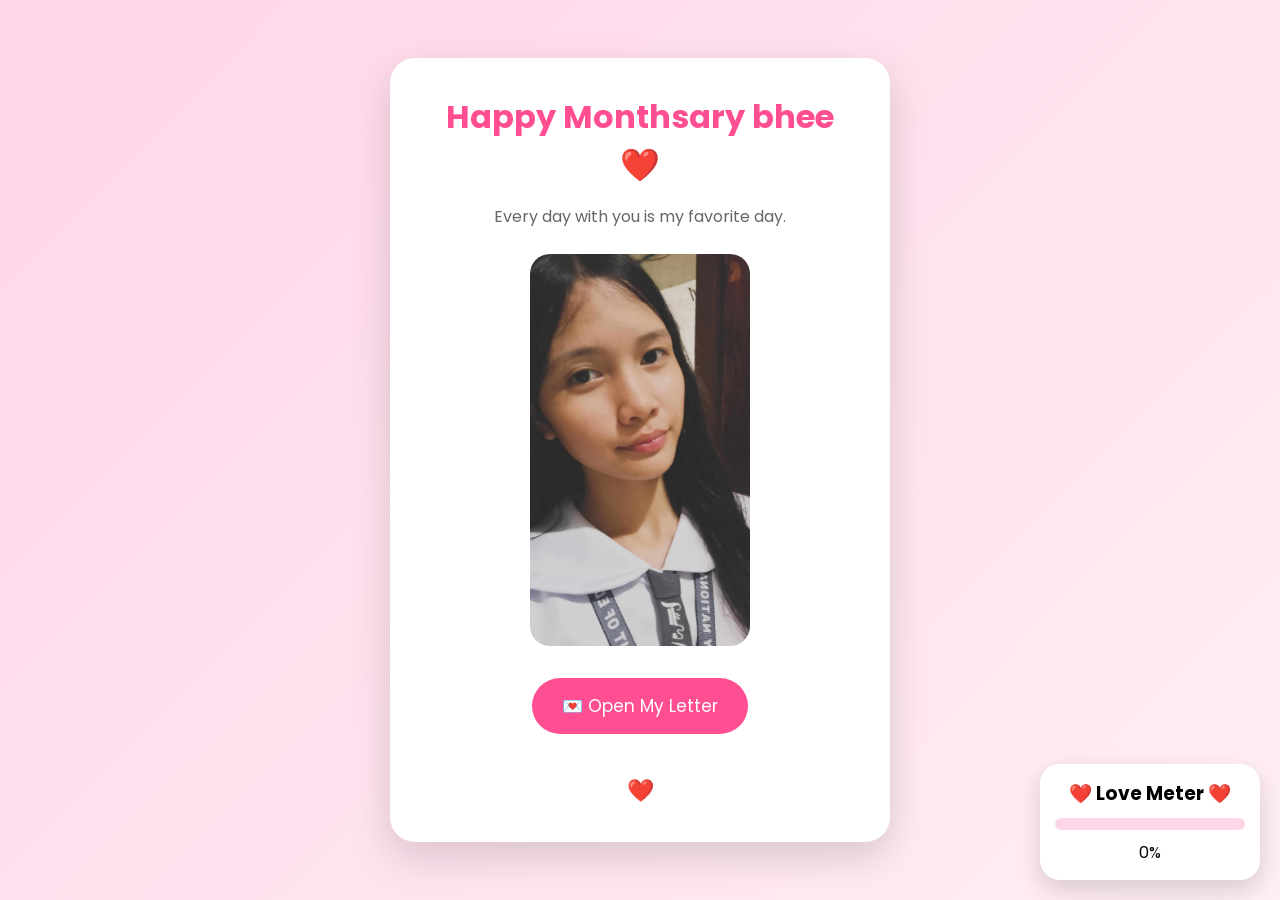
<file: index.html>
<!DOCTYPE html>
<html lang="en">
<head>
    <meta charset="UTF-8">
    <meta name="viewport" content="width=device-width, initial-scale=1.0">
    <title>Happy Monthsary Babyyy ❤️</title>

    <link rel="stylesheet" href="style.css">

    <link rel="preconnect" href="https://fonts.googleapis.com">
    <link rel="preconnect" href="https://fonts.gstatic.com" crossorigin>

    <link href="https://fonts.googleapis.com/css2?family=Poppins:wght@300;500;700&display=swap" rel="stylesheet">
</head>

<body>

    <div id="infiniteLove">

    <h2>❤️ Akong Love Meter ❤️</h2>

    <h1>∞</h1>

    <p>babyyy...</p>

    <h2>Akong love sa imo kay dili 100%.</h2>

    <p>Kay if 100% ra kay ma stop ra ara.</p>

    <p>Mao ni akong love sa imo^^.</p>

    <h1>♾️❤️</h1>

    <p>INFINITY MWEHEHEHEHE, never ending.</p>

</div>

    <div id="loveMeter">
    <h3>❤️ Love Meter ❤️</h3>

    <div id="meterBar">
        <div id="meterFill"></div>
    </div>

    <p id="meterText">0%</p>
</div>

    <div id="nightMessage">
    🌙 Good night, my babyyy. You're my favorite dream. ❤️
    </div>

    <div class="container">

        <h1>
        Happy Monthsary bhee
        <span id="secretButton">❤️</span>
        </h1>

        <p class="subtitle">
        Every day with you is my favorite day.
        </p>

        <img id="slideshow" src="images/love.jpg" class="photo">

        <div id="secretMessage" class="secret-message">
        💕 wowwww kit an daw niya ang secret ohhh hehehe, Iloveeeeeyoualwayssss, Mommy ❤️
        </div>   

    <div id="heartPopup">
        💖 WOWWWWW!<br>
        Cuteee kay ka bheeee ❤️
    </div>    

    <button id="letterBtn">
        💌 Open My Letter
    </button>

    <div id="secretHeart">
        ❤️
    </div>

    <div class="envelope" id="envelope">

        <div class="letter">

            <h2>Dear Mommy ❤️</h2>

            <p id="message"></p>

    </div>

</div>

    <div id="lovePopup">
    ❤️ Surpriseee!!

    kit an napud ako secret ohh ehehe

    sag kapila paka mag
    "I LOVE YOU BHE",

    mas loveee gihapon tika bleeee ❤️

    — Your short king 💍❤️
    </div>

    <!-- Secret Princess Verification -->
<div id="secretQuiz">
 
    <div class="quizBox">

        <button id="closeQuiz">&times;</button>

        <h2>👑 Princess Verification 💖</h2>

        <p class="quizText">
            Only my favorite person can unlock this surprise... ✨💕
        </p>

        <p class="quizQuestion">
            📅 When is our monthsary?
        </p>

        <input
            type="date"
            id="monthsaryInput"
        >

        <button id="unlockBtn">
            💝 Unlock Surprise
        </button>

        <p id="quizMessage"></p>

    </div>

</div>

    <!-- Secret Surprise -->
<div id="secretSurprise">

    <img src="images/love.jpg" id="couplePic">

    <h2>❤️ I Love You So Much ❤️</h2>

    <div id="secretLetter">

    Dear Mommy ❤️
    <br><br>

    kay naka kita naman ka ani... mwehehehe ikaw rajud akoa forever^^
    <br><br>

    
</div>

<button id="closeSurprise">
    💖 Close Surprise
</button>

<audio id="loveSong" src="music/song1.mp3"></audio>

    <script src="script.js"></script>  

</body>
</html>
</file>
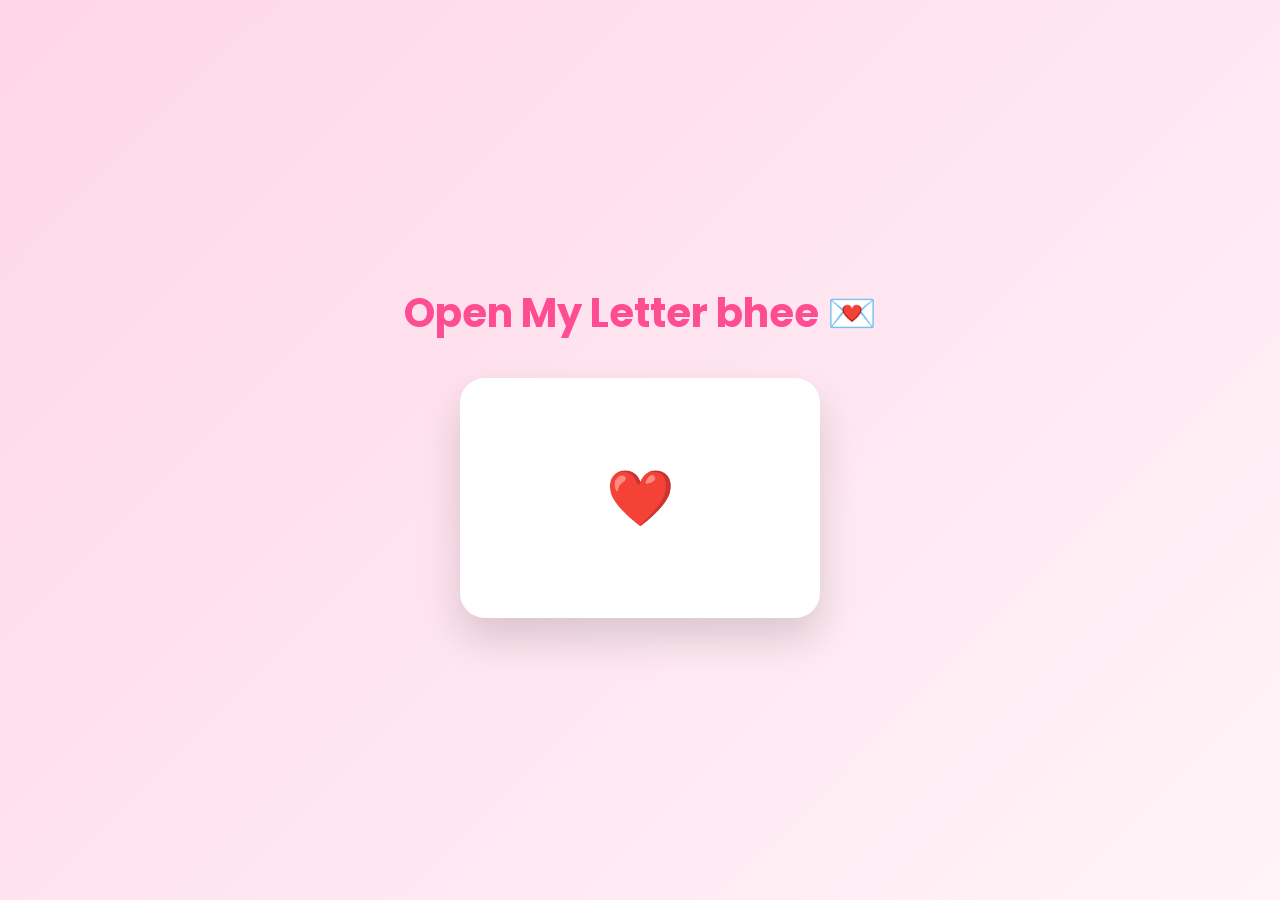
<file: letter.html>
<!DOCTYPE html>
<html lang="en">

<head>

<meta charset="UTF-8">
<meta name="viewport" content="width=device-width, initial-scale=1.0">

<title>For My Baby Girl ❤️</title>

<link rel="stylesheet" href="letter.css">

<link rel="preconnect" href="https://fonts.googleapis.com">

<link href="https://fonts.googleapis.com/css2?family=Poppins:wght@300;400;600;700&display=swap" rel="stylesheet">

</head>

<body>

<div id="floating-hearts"></div>    

<h1 class="title">
    Open My Letter bhee 💌
</h1>

<div class="card" id="card">

    <div class="heart" id="heart">
        ❤️
    </div>

    <div class="letter">

        <h2>Dear Mommy ❤️</h2>

        <p id="message"></p>

    </div>

</div>

<script src="letter.js"></script>

</body>

</html>
</file>
<file: style.css>
*{
    margin:0;
    padding:0;
    box-sizing:border-box;
    font-family:'Poppins',sans-serif;
}

body{

    background:linear-gradient(135deg,#ffd6e8,#ffeef5);

    display:flex;

    justify-content:center;

    align-items:center;

    min-height:100vh;

}

.container{

    width:90%;
    max-width:500px;

    background:white;

    padding:35px;

    border-radius:25px;

    text-align:center;

    box-shadow:0 15px 40px rgba(0,0,0,.15);

}

h1{

    color:#ff4f92;

    margin-bottom:15px;

}

.subtitle{

    color:#666;

    margin-bottom:25px;

}

.photo{

    width:220px;

    border-radius:20px;

    margin-bottom:25px;

}

button{

    border:none;

    background:#ff4f92;

    color:white;

    padding:15px 30px;

    border-radius:50px;

    cursor:pointer;

    font-size:17px;

    transition:.3s;

}

button:hover{

    transform:scale(1.05);

}

#secretHeart{

    margin-top:40px;

    font-size:22px;

    cursor:pointer;

}

.envelope{
    width:320px;
    height:220px;

    background:#ff6b9d;

    margin:30px auto;

    border-radius:10px;

    position:relative;

    display:none;

    animation:pop .8s;
}

.letter{

    position:absolute;

    bottom:0;

    left:50%;

    transform:translateX(-50%);

    width:90%;

    height:90%;

    background:white;

    border-radius:8px;

    padding:20px;

    box-sizing:border-box;

    animation:slideUp 2s forwards;

}

@keyframes slideUp{

    from{
        transform:translate(-50%,100%);
    }

    to{
        transform:translate(-50%,0%);
    }

}

@keyframes pop{

    from{
        transform:scale(.5);
        opacity:0;
    }

    to{
        transform:scale(1);
        opacity:1;
    }

}

.fade{

    animation:fadeOut 1s forwards;

}

@keyframes fadeOut{

    from{

        opacity:1;

    }

    to{

        opacity:0;

    }

}

.secret-message{
    position: fixed;
    top:50%;
    left:50%;
    transform:translate(-50%,-50%) scale(0.8);
    background:white;
    color:#ff4f88;
    padding:20px 30px;
    border-radius:20px;
    box-shadow:0 15px 40px rgba(0,0,0,.2);
    font-size:22px;
    font-weight:bold;
    text-align:center;

    opacity:0;
    pointer-events:none;
    transition:.4s;
    z-index:9999;
}

.secret-message.show{
    opacity:1;
    transform:translate(-50%,-50%) scale(1);
}

/* Night Mode */

body.night {
    background: linear-gradient(to bottom, #071124, #1b1f4b);
    transition: 1s;
}

body.night::before{
    content:"";
    position:fixed;
    inset:0;
    background-image:
        radial-gradient(white 1px, transparent 1px),
        radial-gradient(white 1px, transparent 1px),
        radial-gradient(white 2px, transparent 2px);

    background-size:120px 120px,180px 180px,250px 250px;
    opacity:.8;
    pointer-events:none;
}

#nightMessage{
    position:fixed;
    top:20px;
    left:50%;
    transform:translateX(-50%);
    background:white;
    color:#ff4f88;
    padding:12px 25px;
    border-radius:30px;
    font-weight:bold;
    opacity:0;
    transition:.5s;
    z-index:9999;
}

#nightMessage.show{
    opacity:1;
}

#lovePopup{
    position: fixed;
    top: 50%;
    left: 50%;
    transform: translate(-50%, -50%) scale(.8);

    background: white;
    color: #ff4f88;

    padding: 25px 40px;
    border-radius: 25px;

    font-size: 22px;
    font-weight: bold;
    text-align: center;

    box-shadow: 0 15px 40px rgba(0,0,0,.3);

    opacity: 0;
    pointer-events: none;

    z-index: 99999;
}

#lovePopup.show{
    animation: popupFade 4s forwards;
}

@keyframes popupFade{
    0%{
        opacity:0;
        transform:translate(-50%,-50%) scale(.8);
    }

    15%{
        opacity:1;
        transform:translate(-50%,-50%) scale(1);
    }

    75%{
        opacity:1;
        transform:translate(-50%,-50%) scale(1);
    }

    100%{
        opacity:0;
        transform:translate(-50%,-50%) scale(.8);
    }
}

#secretHeart{
    cursor:pointer;
    user-select:none;
    transition:.2s;
}

#secretHeart:hover{
    transform:scale(1.2);
}

#secretHeart.boom{
    animation:heartBoom .7s;
}

@keyframes heartBoom{

    0%{
        transform:scale(1);
    }

    30%{
        transform:scale(2);
    }

    100%{
        transform:scale(0);
    }

}

#heartPopup{

    position:fixed;

    top:50%;
    left:50%;

    transform:translate(-50%,-50%) scale(.8);

    background:white;

    color:#ff4f88;

    padding:20px 35px;

    border-radius:25px;

    font-size:22px;

    font-weight:bold;

    opacity:0;

    pointer-events:none;

    z-index:9999;

}

#heartPopup.show{

    animation:popupFade 3s forwards;

}

#loveMeter{

    position:fixed;

    bottom:20px;

    right:20px;

    background:white;

    padding:15px;

    border-radius:20px;

    box-shadow:0 10px 25px rgba(0,0,0,.15);

    cursor:pointer;

    width:220px;

    text-align:center;

    user-select:none;

    z-index:9999;

}

#meterBar{

    width:100%;

    height:12px;

    background:#ffd6e8;

    border-radius:50px;

    overflow:hidden;

    margin:10px 0;

}

#meterFill{

    width:0%;

    height:100%;

    background:#ff4f92;

    transition:.5s;

}

#infiniteLove{
    position:fixed;
    inset:0;
    background:black;

    display:flex;
    justify-content:center;
    align-items:center;
    flex-direction:column;

    color:white;

    opacity:0;
    visibility:hidden;

    transition:.6s;

    z-index:999999;
}

#infiniteLove.show{
    opacity:1;
    visibility:visible;
}

#infiniteLove h1{

    font-size:70px;

    color:#ff7ab5;

    margin:15px 0;

}

#infiniteLove h2{

    color:white;

}

#infiniteLove p{

    font-size:22px;

    margin:15px 0;

}

@keyframes fadeBlack{

    0%{
        background:rgba(255,192,203,.1);
    }

    35%{
        background:rgba(60,0,30,.85);
    }

    100%{
        background:black;
    }

}

/* ===========================
   Secret Princess Quiz
=========================== */

#secretButton{
    cursor:pointer;
    display:inline-block;
    transition:.25s;
}

#secretButton:hover{
    transform:scale(1.3);
}

#secretQuiz{
    position:fixed;
    inset:0;

    display:flex;
    justify-content:center;
    align-items:center;

    background:rgba(0,0,0,.75);

    opacity:0;
    visibility:hidden;

    transition:.35s;

    z-index:99999;
}

#secretQuiz.show{
    opacity:1;
    visibility:visible;
}

.quizBox{

    width:360px;

    background:white;

    border-radius:20px;

    padding:30px;

    text-align:center;

    box-shadow:0 0 40px hotpink;

    animation:popup .3s;
}

.quizBox h2{

    color:#ff4f94;

}

.quizText{

    margin:15px 0;

    color:#555;

}

.quizQuestion{

    font-weight:bold;

    margin-bottom:15px;

}

.quizBox input{

    width:90%;

    padding:10px;

    border-radius:10px;

    border:2px solid hotpink;

    margin-bottom:20px;

}

.quizBox button{

    background:#ff4f94;

    color:white;

    border:none;

    padding:12px 25px;

    border-radius:999px;

    cursor:pointer;

    font-size:16px;

}

.quizBox button:hover{

    transform:scale(1.05);

}

#quizMessage{

    margin-top:15px;

    font-weight:bold;

}

@keyframes popup{

from{

opacity:0;

transform:scale(.7);

}

to{

opacity:1;

transform:scale(1);

}

}

/* Secret Popup */

#secretPopup{
    position:fixed;
    inset:0;

    background:rgba(0,0,0,.75);

    display:flex;
    justify-content:center;
    align-items:center;

    opacity:0;
    visibility:hidden;

    transition:.35s;

    z-index:999999;
}

#secretPopup.show{
    opacity:1;
    visibility:visible;
}

.secretBox{

    width:340px;

    background:white;

    padding:30px;

    border-radius:20px;

    text-align:center;

    box-shadow:0 0 30px hotpink;

    animation:popup .3s ease;

}

.secretBox h2{
    color:#ff4fa0;
}

.secretBox p{
    margin:18px 0;
}

.secretBox input{

    width:90%;

    padding:10px;

    border-radius:10px;

    border:2px solid hotpink;

}

.secretBox button{

    margin-top:15px;

    padding:12px 25px;

    border:none;

    border-radius:999px;

    background:#ff4fa0;

    color:white;

    cursor:pointer;

    font-size:16px;

}

#secretMessage{

    margin-top:15px;

    font-weight:bold;

}

@keyframes popup{

from{

transform:scale(.8);
opacity:0;

}

to{

transform:scale(1);
opacity:1;

}

}

#secretSurprise{
    position:fixed;
    inset:0;

    background:#000;

    display:flex;
    flex-direction:column;
    justify-content:center;
    align-items:center;

    opacity:0;
    visibility:hidden;

    transition:.6s;

    z-index:9999999;

    color:white;
    text-align:center;
}

#secretSurprise.show{
    opacity:1;
    visibility:visible;
}

#couplePic{
    width:250px;
    border-radius:20px;

    margin-bottom:20px;

    box-shadow:0 0 35px hotpink;
}

#secretLetter{

    max-width:500px;

    margin-top:20px;

    padding:20px;

    line-height:1.8;

    font-size:18px;
}

.countdown{

    margin-top:10px;

    color:pink;

    font-size:15px;
}

#couplePic{

    width:250px;

    border-radius:20px;

    opacity:0;

    transform:scale(.7);

    transition:.8s;

    box-shadow:0 0 40px hotpink;

}

#secretSurprise.show #couplePic{

    opacity:1;

    transform:scale(1);

}

#secretLetter{

    opacity:0;

    transform:translateY(40px);

    transition:1s;

    transition-delay:.8s;

}

#secretSurprise.show #secretLetter{

    opacity:1;

    transform:translateY(0);

}

#closeSurprise{
    margin-top:30px;
    padding:14px 35px;

    border:none;
    border-radius:40px;

    background:#ff4f9d;
    color:white;

    font-size:17px;
    font-weight:bold;

    cursor:pointer;

    transition:.3s;
}

#closeSurprise:hover{
    transform:scale(1.08);
    background:#ff2f87;
    box-shadow:0 0 25px hotpink;
}

.quizBox{
    position: relative;
}

#closeQuiz{
    position: absolute;

    top: 12px;
    right: 12px;

    border: none;
    background: transparent;

    color: #ff4f9d;
    font-size: 24px;
    font-weight: bold;
    line-height: 1;

    cursor: pointer;

    padding: 0;
    margin: 0;

    transition: .2s;
}

#closeQuiz:hover{
    color: #ff1f75;
    transform: scale(1.2);
}
</file>
<file: letter.css>
*{
margin:0;
padding:0;
box-sizing:border-box;
font-family:Poppins,sans-serif;
}

body{

height:100vh;

display:flex;

justify-content:center;

align-items:center;

flex-direction:column;

background:linear-gradient(135deg,#ffd6e8,#fff4f8);

overflow-y: auto;
overflow-x: hidden;

}

.title{

color:#ff4d94;

margin-bottom:35px;

font-size:40px;

}

.card{

width:360px;

height:240px;

background:white;

border-radius:25px;

box-shadow:0 20px 40px rgba(0,0,0,.15);

display:flex;

justify-content:center;

align-items:center;

position:relative;

transition:.8s;

overflow:hidden;

}

.card.open{
    width:500px;
    height:85vh;
    overflow:hidden;
}

.heart{
    font-size:55px;
    cursor:pointer;
    z-index:10;
    position:relative;

    animation:beat 1s infinite;
}

.heart:hover{

transform:scale(1.15);

}

.card.open .heart{

opacity:0;

transform:scale(2);

}

@keyframes beat{

0%,100%{

transform:scale(1);

}

50%{

transform:scale(1.15);

}

}

.letter{
    position:absolute;
    top:40px;
    left:30px;
    right:30px;
    bottom:30px;

    opacity:0;
    pointer-events:none;

    overflow-y:auto;
    overflow-x:hidden;

    padding-right:10px;
    box-sizing:border-box;

    transition:1s;
}

.card.open .letter{
    opacity:1;
    pointer-events:auto;
}

h2{

text-align:center;

color:#ff4d94;

margin-bottom:25px;

}

#message{

line-height:1.8;

white-space:pre-wrap;

font-size:17px;

}

/* Floating Hearts */

#floating-hearts{

position:fixed;
inset:0;

pointer-events:none;

overflow:hidden;

}

.floating-heart{

position:absolute;

font-size:20px;

animation:floatUp linear forwards;

opacity:.8;

}

@keyframes floatUp{

0%{

transform:translateY(0) scale(.5);

opacity:0;

}

20%{

opacity:1;

}

100%{

transform:translateY(-110vh) scale(1.4);

opacity:0;

}

}

.letter::-webkit-scrollbar{
    width:6px;
}

.letter::-webkit-scrollbar-thumb{
    background:#ff80b5;
    border-radius:20px;
}

.letter::-webkit-scrollbar-track{
    background:transparent;
}

#message::after{
    content:"|";
    animation:blink .8s infinite;
    color:#ff4d94;
    font-weight:bold;
}

@keyframes blink{

    50%{
        opacity:0;
    }

}
</file>
